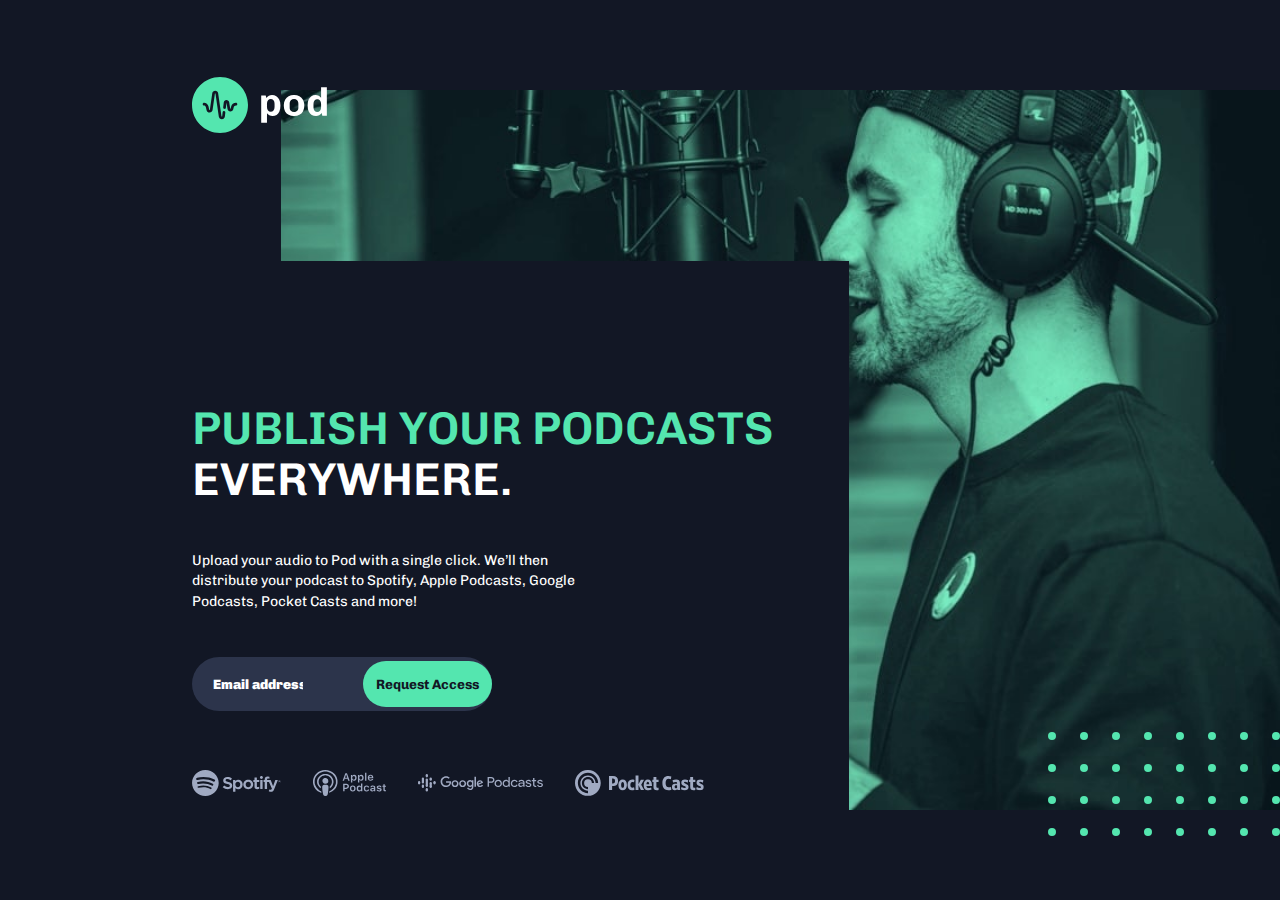
<file: index.html>
<!DOCTYPE html>
<html lang="en">
<head>
  <meta charset="UTF-8">
  <meta name="viewport" content="width=device-width, initial-scale=1.0">
  <link rel="icon" type="image/png" sizes="32x32" href="./starter-code/assets/favicon-32x32.png">
  <link rel="stylesheet" href="./style.css">
    <title>Pod request access landing page-MajaK</title>
</head>
<body>
 
  <main class="main">

    <img src="./starter-code/assets/desktop/logo.svg" alt="logo" class="logo">

     <div class="box-image">
            <img src="./starter-code/assets/desktop/image-host.jpg" alt="">
      </div>

      <section class="publish_conteiner">
        <h1 class="title item"><span>Publish your podcasts</span>
        <span>everywhere.</span></h1>
        <p class="text item">Upload your audio to Pod with a single click. 
          We’ll then distribute your podcast to Spotify, Apple Podcasts, Google Podcasts, Pocket Casts and more!</p>
        <div class="email item">
          <input type="email" placeholder="Email address" class="input">
        
          <button class="btn">Request Access</button>
        
        </div>
          <span class="reg-checkout"></span>
        <div class="icons item">
          <img src="./starter-code/assets/desktop/spotify.svg" alt="spotify">
          <img src="./starter-code/assets/desktop/apple-podcast.svg" alt="apple">
          <img src="./starter-code/assets/desktop/google-podcasts.svg" alt="google">
          <img src="./starter-code/assets/desktop/pocket-casts.svg" alt="pocket">
        </div>
        

      </section>
      <img src="./starter-code/assets/desktop/bg-pattern-dots.svg" alt="dots" class="dots">
   
  </main>
 <script src="./script.js"></script>
</body>
</html>
</file>
<file: style.css>
@import url('https://fonts.googleapis.com/css2?family=Chivo:wght@300&display=swap');

:root{
    --dark-gray-background:#121725;
    --lighter-gray:#2C344B;
    --green:#54E6AF;
    --blue-gray:#5A668A;
    --light:#C2CBE5;
}

body {
    margin: 0;
    padding: 0;
    box-sizing: border-box;
    height: 100vh;
    width: 100vw;
    font-size:2.7vh ;
    line-height:4.2vh ;
    font-family: 'Chivo', sans-serif;
    background-color: var(--dark-gray-background);
    display: flex;
    align-items: center;
    justify-content: flex-end;
    overflow: hidden; 
}

h1{
    font-size: 3.6vw;
    line-height:4vw;
    font-weight: 580;
    text-transform: uppercase;
    margin: 0;
   
}
 .main{
    width: 70%;
    height: 80%;          
    background-color:var(--dark-gray-background);
    position: relative;
    display: flex;
    flex-direction: column;
}
    
.logo {
    position: absolute;
    top:-1vw;
    left:-20vw;
    }

.box-image {
    height: 100%;
    width: auto;
    text-align: right;
    overflow: hidden;      
        }

.box-image img{
    height: 100%;
    object-fit: contain;
 }

.publish_conteiner {
    position: absolute; 
    top:17vh;
    left:-20vw;
    height: 73%;
    width: 65%;
    justify-self:right;
    background-color: var(--dark-gray-background);
    display: flex;
    flex-direction: column;
    align-items: flex-start;
    justify-content: flex-end;
    padding-top:5vh;
    padding-right: 2vw;
    
}
.publish_conteiner item {
    margin: 0;
}
.title span:nth-of-type(1) {
    color: var(--green);   
}
.title span:nth-of-type(2) {
    color: #fff;
}
.publish_conteiner p:first-of-type{
    width: 67%;
    padding: 5vh 0;
    margin: 0;
    font-size: 1.5vw;
    line-height: 2vw;
    color: #fff;
}
.email {
    width: 67%;
    height: 6vh;
    background-color: var(--lighter-gray);
    border-radius: 5vw;
    display: flex;
    align-items: center;
    justify-content: space-around;
}
.input {
    height: 90%;
    width: 30%;
    border: none;
    -webkit-appearance: none;
   -moz-appearance: none;
    appearance: none;
    outline: none;
    font-size: 1.5vh;
    font-weight: 900;
    background-color: var(--lighter-gray);
    color: #fff;
}

input::placeholder {
    color: #fff;
    font-family:'Chivo', sans-serif; 
}

button {
    display: inline-block;
    width: 43%;
    height: 85%;
    border: none;
    background-color: var(--green);
    border-radius: 3vw;
     position: relative;
     right: -1.6vw;
     padding: 0;
     cursor: pointer;
     font-size:1.5vh;
     font-weight: bolder;
    font-family:'Chivo', sans-serif;
    color: var(--dark-gray-background);  
}

.icons {
   height: 6vh;
   width: 100%;
   display: flex;
   align-items: center;
   justify-content:flex-start;
}

.icons img{
   max-height: 60%;
   width: auto;
   margin-right: 2.5vw;
}
.dots {
    position: absolute;
    bottom:-2vw;
    right: 0;
    z-index: 1;
}

.reg-checkout {
    width: 40vh;
    height: 5vh;
}

.reg-checkout-valid {
    color: red;
    font-size:1vw;
}


/*responsive*/

@media screen and (max-width: 1439px) and (min-width: 1024px) {
    .main{
        width: 85%;
    }
   
.publish_conteiner{
    left:0vw;
    top: 19vh;
    width: 58%;
    height: 70%;
}
.publish_conteiner p:first-of-type{
    font-size: 1.1vw;
    line-height: 1.6vw;
}
.logo {
    left:0;
}
.email {
    width: 300px;

}
button{
    right:-1.5vw;
}
.icons img{
    max-height: 50%;
}
}


@media  screen and (max-width:768px) {
    body {
        width: 768px;
        height: 100vh;
        align-items: flex-start;
        overflow: hidden;
        
       
    }
    h1{      
        margin-bottom: 5vh;
        font-size: 4.5vh;
        line-height:5.2vh;
    }
  .main {
      width: 70%;
      height: 70%;
      position: unset;      
  }
  .logo {
      top:2vh;
      left:4vw;
  }
  .publish_conteiner{
      top:24vh;
      height: 47%;
      width: 75%;
      left:10vw;
      padding: 0 2vw;
  }
  .publish_conteiner p:first-of-type{
      font-size: 2vh;
    line-height: 2.4vh;
    padding: 0;
      width: 88%;
      margin-bottom: 5vh;
  }
  .box-image {
      width: 100%;
      height: 100%;       
  }

  .box-image img{
    max-height: 100%;
    max-width: 100%;
  object-fit: cover;
  

        }
  .email{
      width: 400px;
      box-sizing: border-box;   
  }
  .input{
      font-size: 1.2vh;
      height: 80%;
  }
  button {
      font-size: 1.2vh;
      right: -2.4vw;
      border-radius: 30px;
  }
  .reg-checkout{
      height: 4vh;
      width: 15vw;
      margin-bottom: 2vh;
      box-sizing: border-box;
  }
  .reg-checkout-valid{
      height: 4vh;
  }
  .dots{
      bottom:0;
      left: 0;
  }
  .icons {
      margin: 0;
  }
  .icons img {
      margin-right: 3vw;
  }
    
}

@media screen and (max-width:480px){
    body{
        height: 150vh;
        width: 100vw;
        overflow: hidden;
    }
    .dots {
        display: none;
    }
    .main{
        height: 100%;
        width: 100%;
    }
    .publish_conteiner{
        top: 0;
        left: 0;
        right: 0;
        width: 100%;
        height: 120vh;
        align-items: center;
        justify-content: center;
        background-color: var(--dark-gray-background); 
        opacity: 90%;
         
    }
   
    h1{
        text-align: center;
        margin: 0;
        order: 1;
        margin-top: 30vh;
        font-size:5.5vh;
        line-height: 7.2vh;
    }
    .logo {
        top:10vh;
        left:38vw;
        z-index: 20;
        height: 8vh;
    }
    .publish_conteiner p:first-of-type{
        width: 80%;
        font-size: 2.5vh;
        line-height: 4vh;
        padding: 4.5vh 0;
        order: 2;
        text-align: center;
        font-weight: 200;
      
    }
    .email {
        width: 90%;
        height: auto;
        flex-direction: column;
        background-color:transparent;
        order:4 ;
        margin-top:8vh;
        margin-bottom: 20vh;
      
       
      
    }
    .input {
        width: 300px;
        height: 8vh;
        border-radius: 25px;
        margin-bottom: 4vh;
        text-align: left;
        padding-left:2vw;
        opacity: 100%;
        font-size: 2vh;
       
       
    }
    button{
        width: 300px;
         height: 8vh;
        border-radius: 25px;
        position: relative;
        left:0vw;
        font-weight: bold;
        font-size: 2vh;
        opacity: 100%;
        font-weight: 900;
        margin-bottom: 8vh;
        
       
    }

    .icons {
        height:5vh;
        order: 3;
         width: auto;
        justify-self: center;
    }
    .icons img {
        height: 5vh;
    }
    .reg-checkout{
        order: 5;
        width: 60%;
    }
    .reg-checkout-valid{
        position: absolute;
        flex:none;
        display: block;
        margin-top:12px;
  top:100vh;
     font-size: 3vw; 


    }
   


}
</file>
